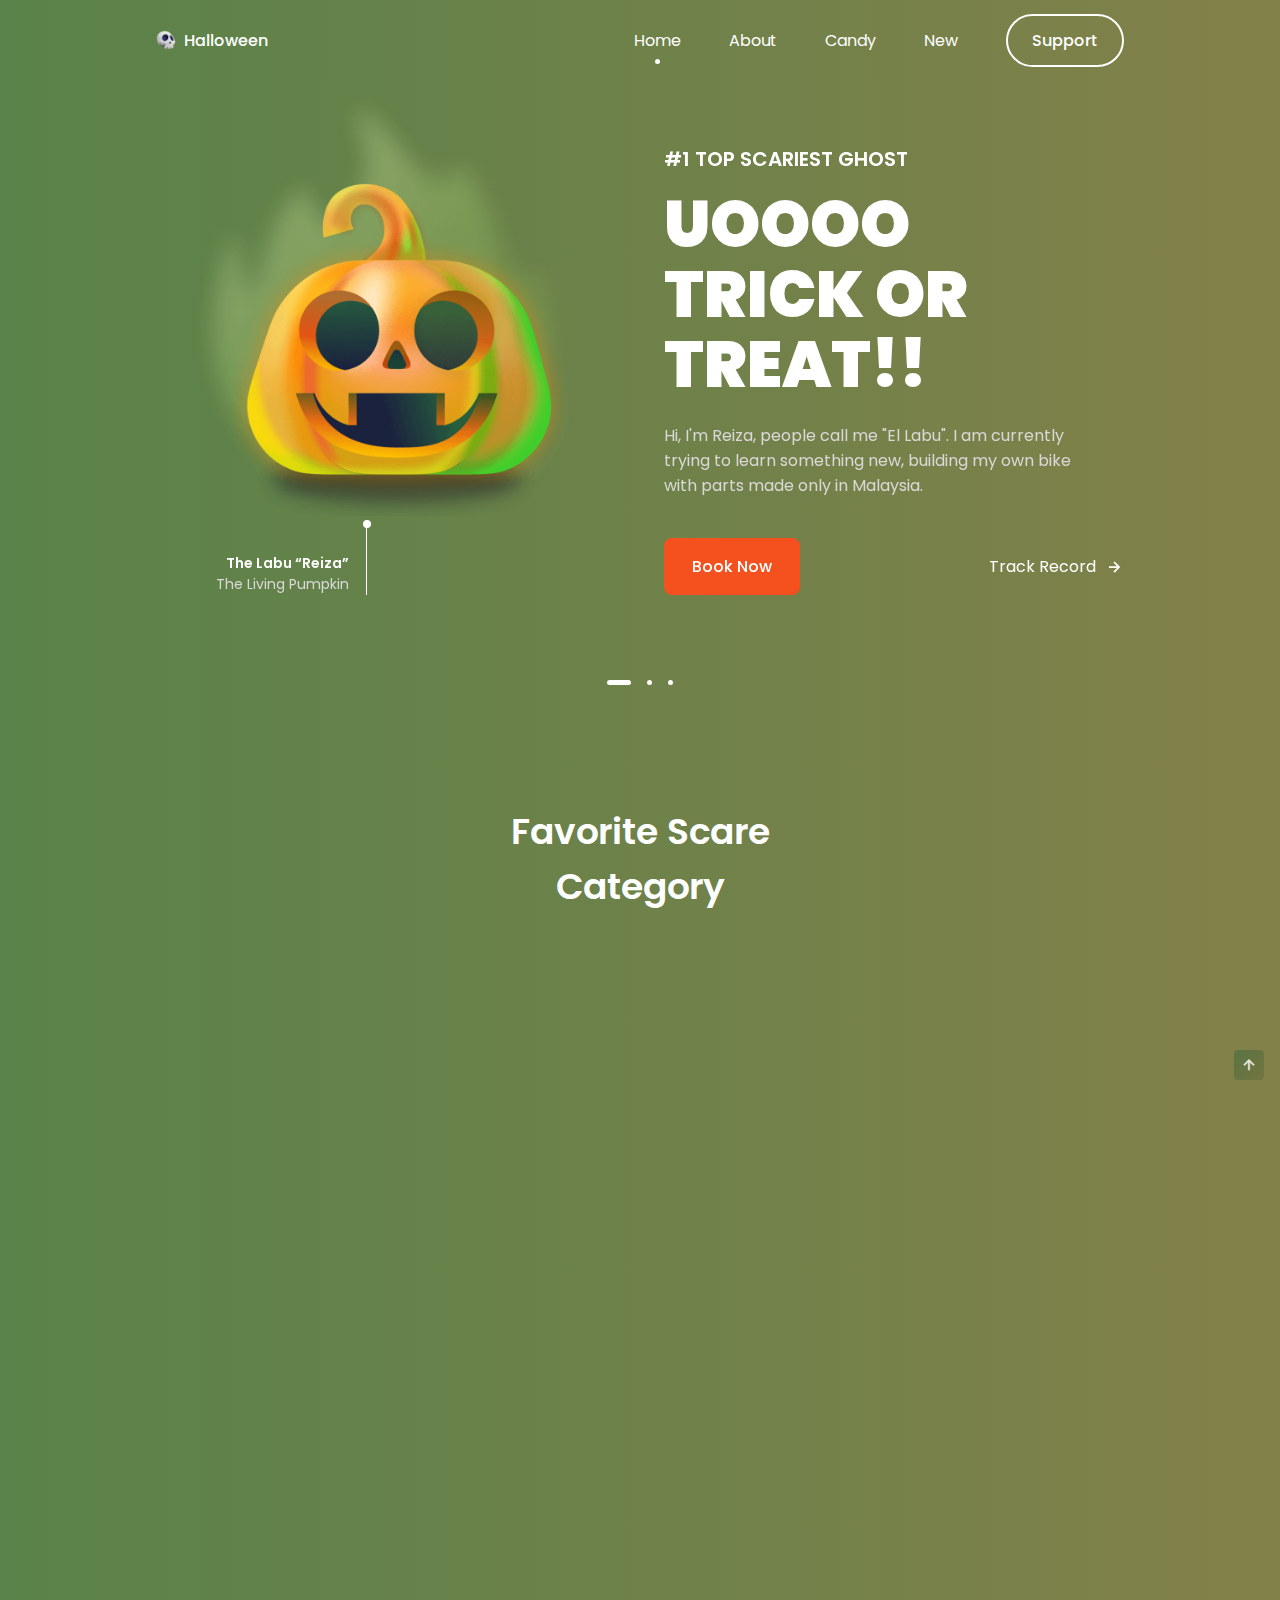
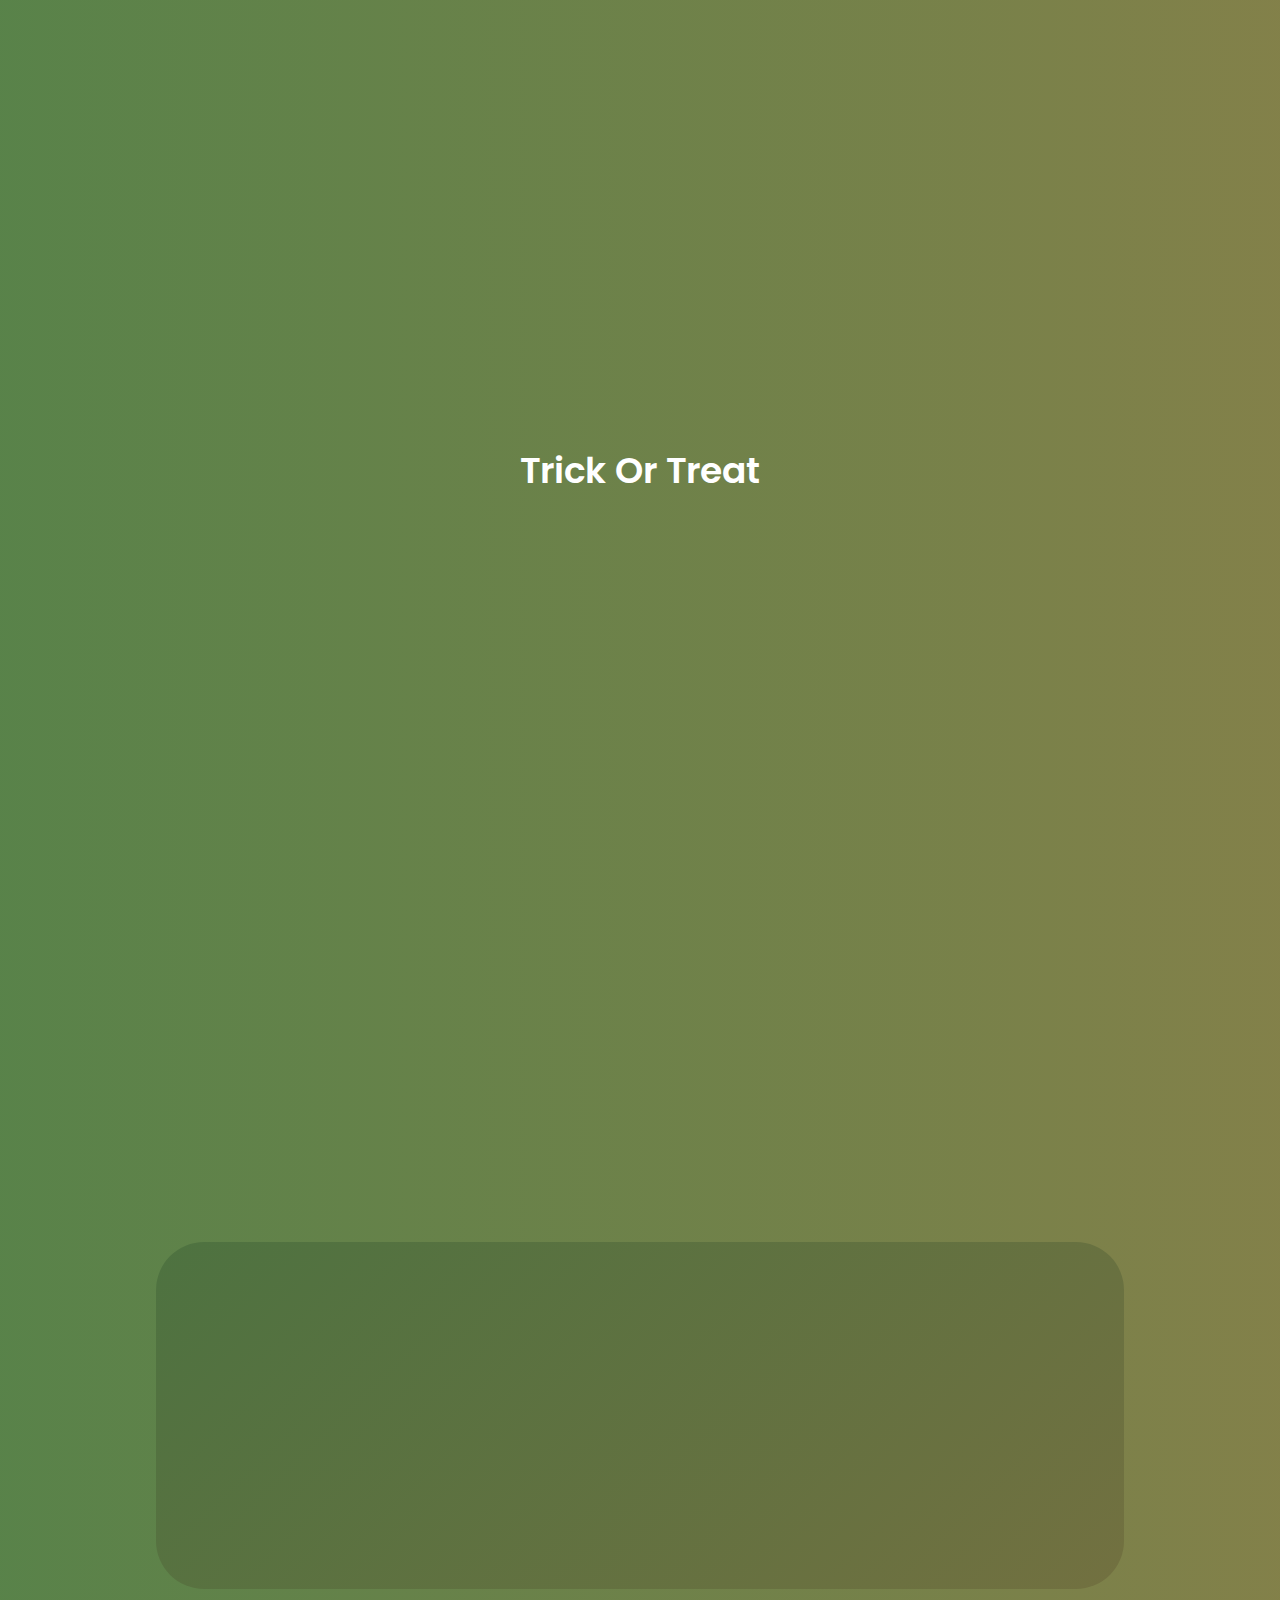
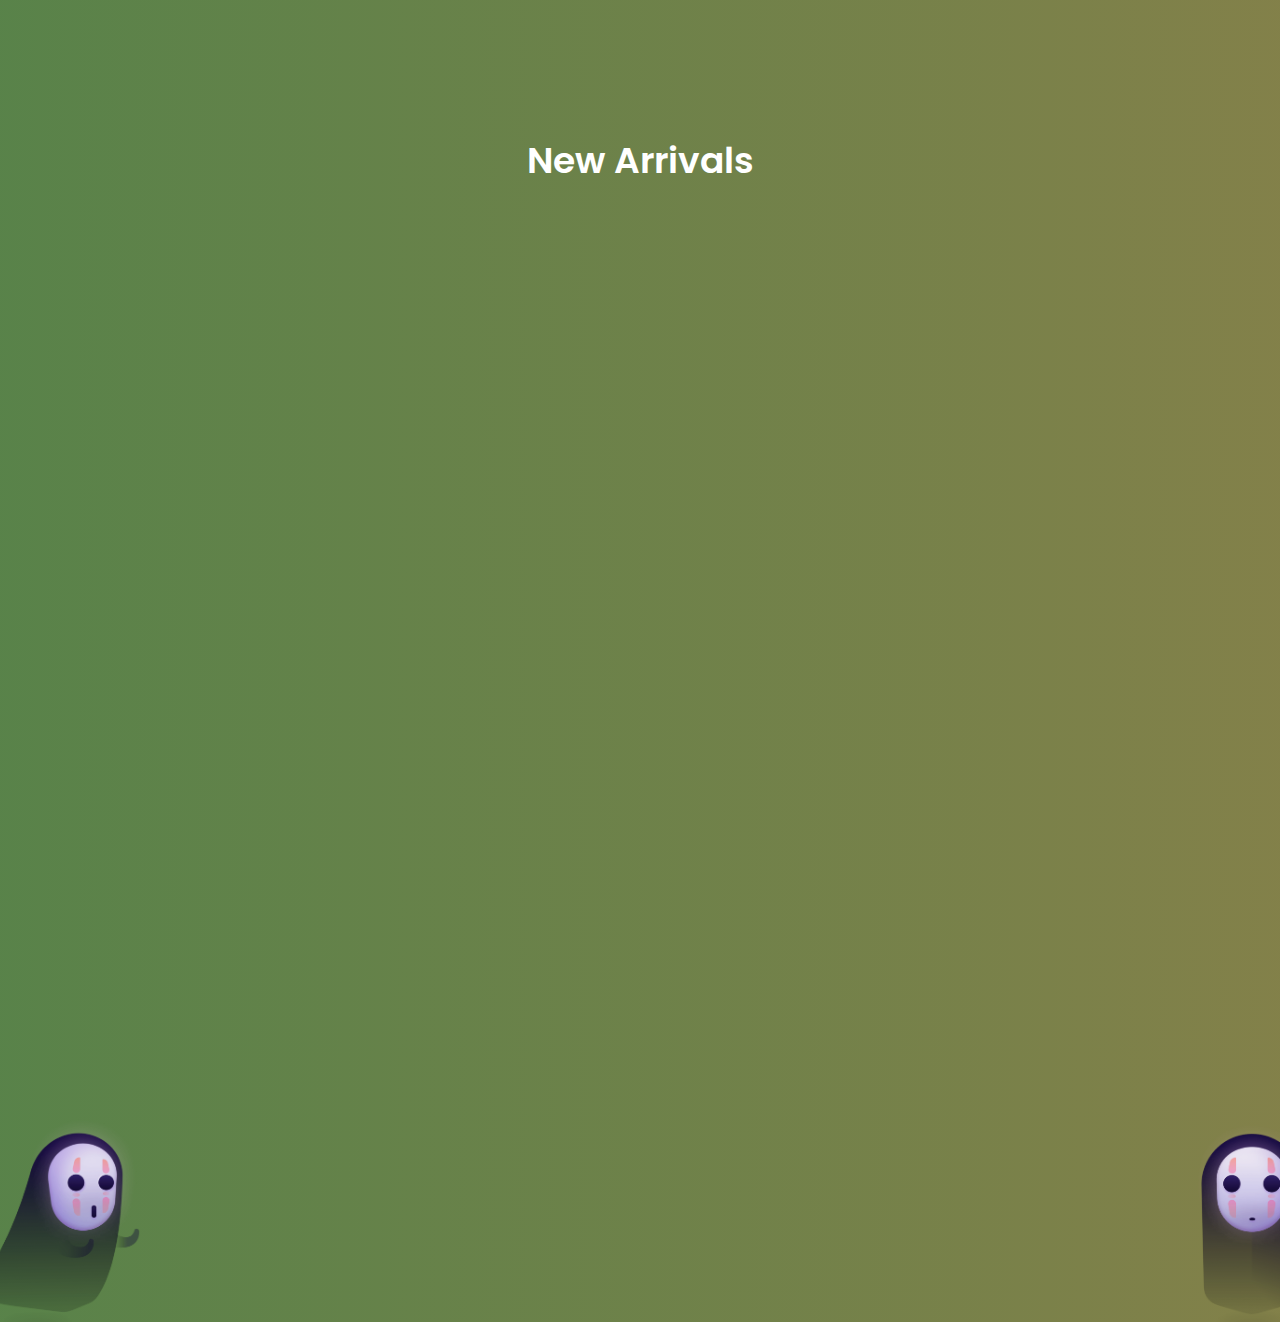
<file: Octanet Landingpage/index.html>
<!DOCTYPE html>
    <html lang="en">
    <head>
        <meta charset="UTF-8">
        <meta name="viewport" content="width=device-width, initial-scale=1.0">
        <link rel="shortcut icon" href="assets/img/favicon.png" type="image/x-icon">
        <link rel="stylesheet" href="https://cdn.jsdelivr.net/npm/boxicons@latest/css/boxicons.min.css">
        <link rel="stylesheet" href="assets/css/swiper-bundle.min.css">
        <link rel="stylesheet" href="assets/css/styles.css">
        <title>Responsive Halloween Website</title>
    </head>
    <body>
        <header class="header" id="header">
            <nav class="nav container">
                <a href="#" class="nav__logo">
                    <img src="assets/img/logo.png" alt="" class="nav__logo-img">
                    Halloween
                </a>

                <div class="nav__menu" id="nav-menu">
                    <ul class="nav__list">
                        <li class="nav__item">
                            <a href="#home" class="nav__link active-link">Home</a>
                        </li>

                        <li class="nav__item">
                            <a href="#about" class="nav__link">About</a>
                        </li>

                        <li class="nav__item">
                            <a href="#trick" class="nav__link">Candy</a>
                        </li>

                        <li class="nav__item">
                            <a href="#new" class="nav__link">New</a>
                        </li>

                        <a href="#" class="button button--ghost">Support</a>
                    </ul>

                    <div class="nav__close" id="nav-close">
                        <i class='bx bx-x'></i>
                    </div>

                    <img src="assets/img/nav-img.png" alt="" class="nav__img">
                </div>

                <div class="nav__toggle" id="nav-toggle">
                    <i class='bx bx-grid-alt'></i>
                </div>

            </nav>
        </header>

        <main class="main">
            <!--==================== HOME ====================-->
            <section class="home container" id="home">
                <div class="swiper home-swiper">
                    <div class="swiper-wrapper">
                        <!-- HOME SLIDER 1 -->
                        <section class="swiper-slide">
                            <div class="home__content grid">
                                <div class="home__group">
                                    <img src="assets/img/home1-img.png" alt="" class="home__img">
                                    <div class="home__indicator"></div>
    
                                    <div class="home__details-img">
                                        <h4 class="home__details-title">The Labu “Reiza”</h4>
                                        <span class="home__details-subtitle">The Living Pumpkin</span>
                                    </div>
                                </div>
    
                                <div class="home__data">
                                    <h3 class="home__subtitle">#1 Top Scariest Ghost</h3>
                                    <h1 class="home__title">UOOOO <br> TRICK OR <br> TREAT!!</h1>
                                    <p class="home__description">Hi, I'm Reiza, people call me "El Labu". I am currently trying to learn 
                                        something new, building my own bike with parts made only in Malaysia.
                                    </p>

                                    <div class="home__buttons">
                                        <a href="#" class="button">Book Now</a>
                                        <a href="#" class="button--link button--flex">Track Record <i class='bx bx-right-arrow-alt button__icon'></i></a>
                                    </div>
                                </div>
                            </div>
                        </section>

                        <!-- HOME SLIDER 2 -->
                        <section class="swiper-slide">
                            <div class="home__content grid">
                                <div class="home__group">
                                    <img src="assets/img/home2-img.png" alt="" class="home__img">
                                    <div class="home__indicator"></div>
    
                                    <div class="home__details-img">
                                        <h4 class="home__details-title">Adino & Grahami</h4>
                                        <span class="home__details-subtitle">No words can describe them</span>
                                    </div>
                                </div>
    
                                <div class="home__data">
                                    <h3 class="home__subtitle">#2 top Best duo</h3>
                                    <h1 class="home__title">BRING BACK <br> MY COTTON <br> CANDY</h1>
                                    <p class="home__description">Adino steals cotton candy from his brother and eats them all in one bite, 
                                        a hungry beast. Grahami can no longer contain his anger towards Adino.
                                    </p>

                                    <div class="home__buttons">
                                        <a href="#" class="button">Book Now</a>
                                        <a href="#" class="button--link button--flex">Track Record <i class='bx bx-right-arrow-alt button__icon'></i></a>
                                    </div>
                                </div>
                            </div>
                        </section>

                        <!-- HOME SLIDER 3 -->
                        <section class="swiper-slide">
                            <div class="home__content grid">
                                <div class="home__group">
                                    <img src="assets/img/home3-img.png" alt="" class="home__img">
                                    <div class="home__indicator"></div>
    
                                    <div class="home__details-img">
                                        <h4 class="home__details-title">Captain Sem</h4>
                                        <span class="home__details-subtitle">Veteran Spooky Ghost</span>
                                    </div>
                                </div>
    
                                <div class="home__data">
                                    <h3 class="home__subtitle">#3 Top Scariest  Ghost</h3>
                                    <h1 class="home__title">RESPAWN <br> THE SPOOKY <br> SKULL</h1>
                                    <p class="home__description">In search for cute little puppy, Captain Sem has come back from his tragic death. 
                                        With his hogwarts certified power he promise to be a hero for all of ghostkind.
                                    </p>

                                    <div class="home__buttons">
                                        <a href="#" class="button">Book Now</a>
                                        <a href="#" class="button--link button--flex">Track Record <i class='bx bx-right-arrow-alt button__icon'></i></a>
                                    </div>
                                </div>
                            </div>
                        </section>
                    </div>
                    <div class="swiper-pagination"></div>
                </div>
            </section>
            
            <!--==================== CATEGORY ====================-->
            <section class="section category">
                <h2 class="section__title">Favorite Scare <br> Category</h2>

                <div class="category__container container grid">
                    <div class="category__data">
                        <img src="assets/img/category1-img.png" alt="" class="category__img">
                        <h3 class="category__title">Ghosts</h3>
                        <p class="category__description">Choose the ghosts, the scariest there are.</p>
                    </div>

                    <div class="category__data">
                        <img src="assets/img/category2-img.png" alt="" class="category__img">
                        <h3 class="category__title">Pumpkins</h3>
                        <p class="category__description">You look at the scariest pumpkins there is.</p>
                    </div>

                    <div class="category__data">
                        <img src="assets/img/category3-img.png" alt="" class="category__img">
                        <h3 class="category__title">Witch Hat</h3>
                        <p class="category__description">Pick the most stylish witch hats out there.</p>
                    </div>
                </div>
            </section>

            <!--==================== ABOUT ====================-->
            <section class="section about" id="about">
                <div class="about__container container grid">
                    <div class="about__data">
                        <h2 class="section__title about__title">About Halloween <br> Night</h2>
                        <p class="about__description">Night of all the saints, or all the dead, is celebrated on October 31 and it is a 
                            very fun international celebration, this celebration comes from ancient origins, and is already 
                            celebrated by everyone.
                        </p>
                        <a href="#" class="button">Know more</a>
                    </div>

                    <img src="assets/img/about-img.png" alt="" class="about__img">
                </div>
            </section>

            <!--==================== TRICK OR TREAT ====================-->
            <section class="section trick" id="trick">
                <h2 class="section__title">Trick Or Treat</h2>

                <div class="trick__container container grid">
                    <div class="trick__content">
                        <img src="assets/img/trick-treat1-img.png" alt="" class="trick__img">
                        <h3 class="trick__title">Toffee</h3>
                        <span class="trick__subtitle">Candy</span>
                        <span class="trick__price">Rs.249</span>
                        <button class="button trick__button">
                            <i class='bx bx-cart-alt trick__icon'></i>
                        </button>
                    </div>

                    <div class="trick__content">
                        <img src="assets/img/trick-treat2-img.png" alt="" class="trick__img">
                        <h3 class="trick__title">Bone</h3>
                        <span class="trick__subtitle">Accessory</span>
                        <span class="trick__price">Rs.149</span>
                        <button class="button trick__button">
                            <i class='bx bx-cart-alt trick__icon'></i>
                        </button>
                    </div>

                    <div class="trick__content">
                        <img src="assets/img/trick-treat3-img.png" alt="" class="trick__img">
                        <h3 class="trick__title">Scarecrow</h3>
                        <span class="trick__subtitle">Accessory</span>
                        <span class="trick__price">Rs.449</span>
                        <button class="button trick__button">
                            <i class='bx bx-cart-alt trick__icon'></i>
                        </button>
                    </div>

                    <div class="trick__content">
                        <img src="assets/img/trick-treat4-img.png" alt="" class="trick__img">
                        <h3 class="trick__title">Candy Cane</h3>
                        <span class="trick__subtitle">Candy</span>
                        <span class="trick__price">Rs.199</span>
                        <button class="button trick__button">
                            <i class='bx bx-cart-alt trick__icon'></i>
                        </button>
                    </div>

                    <div class="trick__content">
                        <img src="assets/img/trick-treat5-img.png" alt="" class="trick__img">
                        <h3 class="trick__title">Pumpkin</h3>
                        <span class="trick__subtitle">Candy</span>
                        <span class="trick__price">Rs.699</span>
                        <button class="button trick__button">
                            <i class='bx bx-cart-alt trick__icon'></i>
                        </button>
                    </div>

                    <div class="trick__content">
                        <img src="assets/img/trick-treat6-img.png" alt="" class="trick__img">
                        <h3 class="trick__title">Ghost</h3>
                        <span class="trick__subtitle">Accessory</span>
                        <span class="trick__price">Rs.449</span>
                        <button class="button trick__button">
                            <i class='bx bx-cart-alt trick__icon'></i>
                        </button>
                    </div>
                </div>
            </section>
            
            <!--==================== DISCOUNT ====================-->
            <section class="section discount">
                <div class="discount__container container grid">
                    <div class="discount__data">
                        <h2 class="discount__title">50% Discount <br> On New Products</h2>
                        <a href="#" class="button">Go to new</a>
                    </div>

                    <img src="assets/img/discount-img.png" alt="" class="discount__img">
                </div>
            </section>

            <!--==================== NEW ARRIVALS ====================-->
            <section class="section new" id="new">
                <h2 class="section__title">New Arrivals</h2>

                <div class="new__container container">
                    <div class="swiper new-swiper">
                        <div class="swiper-wrapper">
                            <div class="new__content swiper-slide">
                                <div class="new__tag">New</div>
                                <img src="assets/img/new1-img.png" alt="" class="new__img">
                                <h3 class="new__title">Haunted House</h3>
                                <span class="new__subtitle">Accessory</span>
                                
                                <div class="new__prices">
                                    <span class="new__price">Rs.99</span>
                                    <span class="new__discount">Rs.199</span>
                                </div>

                                <button class="button new__button">
                                    <i class='bx bx-cart-alt new__icon'></i>
                                </button>
                            </div>
        
                            <div class="new__content swiper-slide">
                                <div class="new__tag">New</div>
                                <img src="assets/img/new2-img.png" alt="" class="new__img">
                                <h3 class="new__title">Halloween Candle</h3>
                                <span class="new__subtitle">Accessory</span>
        
                                <div class="new__prices">
                                    <span class="new__price">Rs119</span>
                                    <span class="new__discount">Rs.229</span>
                                </div>

                                <button class="button new__button">
                                    <i class='bx bx-cart-alt new__icon'></i>
                                </button>
                            </div>
        
                            <div class="new__content swiper-slide">
                                <div class="new__tag">New</div>
                                <img src="assets/img/new3-img.png" alt="" class="new__img">
                                <h3 class="new__title">Witch Hat</h3>
                                <span class="new__subtitle">Accessory</span>
        
                                <div class="new__prices">
                                    <span class="new__price">Rs.49</span>
                                    <span class="new__discount">Rs.99</span>
                                </div>

                                <button class="button new__button">
                                    <i class='bx bx-cart-alt new__icon'></i>
                                </button>
                            </div>
        
                            <div class="new__content swiper-slide">
                                <div class="new__tag">New</div>
                                <img src="assets/img/new4-img.png" alt="" class="new__img">
                                <h3 class="new__title">Rip</h3>
                                <span class="new__subtitle">Accessory</span>
        
                                <div class="new__prices">
                                    <span class="new__price">Rs.249</span>
                                    <span class="new__discount">Rs.499</span>
                                </div>

                                <button class="button new__button">
                                    <i class='bx bx-cart-alt new__icon'></i>
                                </button>
                            </div>
        
                            <div class="new__content swiper-slide">
                                <div class="new__tag">New</div>
                                <img src="assets/img/new5-img.png" alt="" class="new__img">
                                <h3 class="new__title">Terrifying Crystal Ball</h3>
                                <span class="new__subtitle">Accessory</span>
        
                                <div class="new__prices">
                                    <span class="new__price">Rs.149</span>
                                    <span class="new__discount">Rs.249</span>
                                </div>

                                <button class="button new__button">
                                    <i class='bx bx-cart-alt new__icon'></i>
                                </button>
                            </div>
        
                            <div class="new__content swiper-slide">
                                <div class="new__tag">New</div>
                                <img src="assets/img/new6-img.png" alt="" class="new__img">
                                <h3 class="new__title">Witch Broom</h3>
                                <span class="new__subtitle">Accessory</span>
        
                                <div class="new__prices">
                                    <span class="new__price">Rs.199</span>
                                    <span class="new__discount">Rs.349</span>
                                </div>

                                <button class="button new__button">
                                    <i class='bx bx-cart-alt new__icon'></i>
                                </button>
                            </div>
                        </div>
                    </div>
                </div>
            </section>

            <!--==================== OUR NEWSLETTER ====================-->
            <section class="section newsletter">
                <div class="newsletter__container container">
                    <h2 class="section__title">Our Newsletter</h2>
                    <p class="newsletter__description">
                        Promotion new products and sales. Directly to your inbox
                    </p>

                    <form action="" class="newsletter__form">
                        <input type="text" placeholder="Enter your email" class="newsletter__input">
                        <button class="button">
                            Subscribe
                        </button>
                    </form>
                </div>
            </section>
        </main>

        <!--==================== FOOTER ====================-->
            <footer class="footer section">
                <div class="footer__container container grid">
                    <div class="footer__content">
                        <a href="#" class="footer__logo">
                            <img src="assets/img/logo.png" alt="" class="footer__logo-img">
                            Halloween
                        </a>

                        <p class="footer__description">Enjoy the scariest night <br> of your life.</p>
                        
                        <div class="footer__social">
                            <a href="https://www.facebook.com/" target="_blank" class="footer__social-link">
                                <i class='bx bxl-facebook'></i>
                            </a>
                            <a href="https://www.instagram.com/" target="_blank" class="footer__social-link">
                                <i class='bx bxl-instagram-alt' ></i>
                            </a>
                            <a href="https://twitter.com/" target="_blank" class="footer__social-link">
                                <i class='bx bxl-twitter' ></i>
                            </a>
                        </div>
                    </div>

                    <div class="footer__content">
                        <h3 class="footer__title">About</h3>
                        
                        <ul class="footer__links">
                            <li>
                                <a href="#" class="footer__link">About Us</a>
                            </li>
                            <li>
                                <a href="#" class="footer__link">Features</a>
                            </li>
                            <li>
                                <a href="#" class="footer__link">News</a>
                            </li>
                        </ul>
                    </div>

                    <div class="footer__content">
                        <h3 class="footer__title">Our Services</h3>
                        
                        <ul class="footer__links">
                            <li>
                                <a href="#" class="footer__link">Pricing</a>
                            </li>
                            <li>
                                <a href="#" class="footer__link">Discounts</a>
                            </li>
                            <li>
                                <a href="#" class="footer__link">Shipping mode</a>
                            </li>
                        </ul>
                    </div>

                    <div class="footer__content">
                        <h3 class="footer__title">Our Company</h3>
                        
                        <ul class="footer__links">
                            <li>
                                <a href="#" class="footer__link">Blog</a>
                            </li>
                            <li>
                                <a href="#" class="footer__link">About us</a>
                            </li>
                            <li>
                                <a href="#" class="footer__link">Our mision</a>
                            </li>
                        </ul>
                    </div>
                </div>

                <img src="assets/img/footer1-img.png" alt="" class="footer__img-one">
                <img src="assets/img/footer2-img.png" alt="" class="footer__img-two">
            </footer>

            <!--=============== SCROLL UP ===============-->
            <a href="#" class="scrollup" id="scroll-up">
                <i class='bx bx-up-arrow-alt scrollup__icon'></i>
            </a>
        
        <!--=============== SCROLL REVEAL ===============-->
        <script src="assets/js/scrollreveal.min.js"></script>

        <!--=============== SWIPER JS ===============-->
        <script src="assets/js/swiper-bundle.min.js"></script>
        
        <!--=============== MAIN JS ===============-->
        <script src="assets/js/main.js"></script>
    </body>
</html>
</file>
<file: Octanet Landingpage/assets/css/styles.css>
@import url('https://fonts.googleapis.com/css2?family=Poppins:wght@400;500;600;900&display=swap');
:root {
  --header-height: 3.5rem;
  --hue: 14;
  --first-color: hsl(var(--hue), 91%, 54%);
  --first-color-alt: hsl(var(--hue), 91%, 50%);
  --title-color: hsl(var(--hue), 4%, 100%);
  --text-color: hsl(var(--hue), 4%, 85%);
  --text-color-light: hsl(var(--hue), 4%, 55%);
  --body-color: linear-gradient(90deg, hsl(104, 28%, 40%) 0%, hsl(58, 28%, 40%) 100%);
  --container-color: linear-gradient(136deg, hsl(104, 28%, 35%) 0%, hsl(58, 28%, 35%) 100%);
  --body-font: 'Poppins', sans-serif;
  --biggest-font-size: 2rem;
  --h1-font-size: 1.5rem;
  --h2-font-size: 1.25rem;
  --h3-font-size: 1rem;
  --normal-font-size: .938rem;
  --small-font-size: .813rem;
  --smaller-font-size: .75rem;
  --font-medium: 500;
  --font-semi-bold: 600;
  --font-black: 900;

  --mb-0-25: .25rem;
  --mb-0-5: .5rem;
  --mb-0-75: .75rem;
  --mb-1: 1rem;
  --mb-1-5: 1.5rem;
  --mb-2: 2rem;
  --mb-2-5: 2.5rem;

  --z-tooltip: 10;
  --z-fixed: 100;
}
@media screen and (min-width: 992px) {
  :root {
    --biggest-font-size: 4rem;
    --h1-font-size: 2.25rem;
    --h2-font-size: 1.5rem;
    --h3-font-size: 1.25rem;
    --normal-font-size: 1rem;
    --small-font-size: .875rem;
    --smaller-font-size: .813rem;
  }
}
*{
  box-sizing: border-box;
  padding: 0;
  margin: 0;
}

html{
  scroll-behavior: smooth;
}

body{
  margin: var(--header-height) 0 0 0;
  font-family: var(--body-font);
  font-size: var(--normal-font-size);
  background: var(--body-color);
  color: var(--text-color);
}

h1,h2,h3,h4{
  color: var(--title-color);
  font-weight: var(--font-semi-bold);
}

ul{
  list-style: none;
}

a{
  text-decoration: none;
}

img{
  max-width: 100%;
  height: auto;
}

button,
input{
  border: none;
  outline: none;
}

button{
  cursor: pointer;
  font-family: var(--body-font);
  font-size: var(--normal-font-size);
}
.section{
  padding: 4.5rem 0 2rem;
}

.section__title{
  font-size: var(--h2-font-size);
  margin-bottom: var(--mb-2);
  text-align: center;
}
.container{
  max-width: 968px;
  margin-left: var(--mb-1-5);
  margin-right: var(--mb-1-5);
}

.grid{
  display: grid;
}

.main{
  overflow: hidden; 
}
.header{
  width: 100%;
  background: var(--body-color); 
  position: fixed;
  top: 0;
  left: 0;
  z-index: var(--z-fixed);
}
.nav{
  height: var(--header-height);
  display: flex;
  justify-content: space-between;
  align-items: center;
}

.nav__logo{
  display: flex;
  align-items: center;
  column-gap: .5rem;
  font-weight: var(--font-medium);
}

.nav__logo-img{
  width: 1.25rem;
}

.nav__link,
.nav__logo,
.nav__toggle,
.nav__close{
  color: var(--title-color);
}

.nav__toggle{
  font-size: 1.25rem;
  cursor: pointer;
}

@media screen and (max-width: 767px){
  .nav__menu{
    position: fixed;
    width: 100%;
    background: var(--container-color);
    top: -150%;
    left: 0;
    padding: 3.5rem 0;
    transition: .4s;
    z-index: var(--z-fixed);
    border-radius: 0 0 1.5rem 1.5rem;
  }
}

.nav__img{
  width: 100px;
  position: absolute;
  top: 0;
  left: 0;
}

.nav__close{
  font-size: 1.8rem;
  position: absolute;
  top: .5rem;
  right: .7rem;
  cursor: pointer;
}

.nav__list{
  display: flex;
  flex-direction: column;
  align-items: center;
  row-gap: 1.5rem;
}

.nav__link{
  text-transform: uppercase;
  font-weight: var(--font-black);
  transition: .4s;
}

.nav__link:hover{
  color: var(--text-color);
}
.show-menu{
  top: 0;
}
.scroll-header{
  background: var(--container-color);
}

.active-link{
  position: relative;
}

.active-link::before{
  content: '';
  position: absolute;
  bottom: -.75rem;
  left: 45%;
  width: 5px;
  height: 5px;
  background-color: var(--title-color);
  border-radius: 50%;
}
.home__content{
  row-gap: 1rem;
}

.home__group{
  display: grid;
  position: relative;
  padding-top: 2rem;
}

.home__img{
  height: 250px;
  justify-self: center;
}

.home__indicator{
  width: 8px;
  height: 8px;
  background-color: var(--title-color);
  border-radius: 50%;
  position: absolute;
  top: 7rem;
  right: 2rem;
}

.home__indicator::after{
  content: '';
  position: absolute;
  width: 1px;
  height: 48px;
  background-color: var(--title-color);
  top: -3rem;
  right: 45%;
}

.home__details-img{
  position: absolute;
  right: .5rem;
}

.home__details-title,
.home__details-subtitle{
  display: block;
  font-size: var(--small-font-size);
  text-align: right;
}

.home__subtitle{
  font-size: var(--h3-font-size);
  text-transform: uppercase;
  margin-bottom: var(--mb-1);
}

.home__title{
  font-size: var(--biggest-font-size);
  font-weight: var(--font-black);
  line-height: 109%;
  margin-bottom: var(--mb-1);
}

.home__description{
  margin-bottom: var(--mb-1);
}

.home__buttons{
  display: flex;
  justify-content: space-between;
}
.swiper-pagination{
  position: initial;
  margin-top: var(--mb-1);
}

.swiper-pagination-bullet{
  width: 5px;
  height: 5px;
  background-color: var(--title-color);
  opacity: 1;
}

.swiper-pagination-horizontal.swiper-pagination-bullets .swiper-pagination-bullet{
  margin: 0 .5rem;
} 

.swiper-pagination-bullet-active{
  width: 1.5rem;
  height: 5px;
  border-radius: .5rem;
}
.button{
  display: inline-block;
  background-color: var(--first-color);
  color: var(--title-color);
  padding: 1rem 1.75rem;
  border-radius: .5rem;
  font-weight: var(--font-medium);
  transition: .3s;
}

.button:hover{
  background-color: var(--first-color-alt);
}

.button__icon{
  font-size: 1.25rem;
}

.button--ghost{
  border: 2px solid;
  background-color: transparent;
  border-radius: 3rem;
  padding: .75rem 1.5rem;
}

.button--ghost:hover{
  background: none;
}

.button--link{
  color: var(--title-color);
}

.button--flex{
  display: inline-flex;
  align-items: center;
  column-gap: .5rem;
}
.category__container{
  grid-template-columns: repeat(2, 1fr);
  gap: 1rem 2rem;
}

.category__data{
  text-align: center;
}

.category__img{
  width: 120px;
  margin-bottom: var(--mb-0-75);
  transition: .3s;
}

.category__title{
  margin-bottom: var(--mb-0-25);
}

.category__data:hover .category__img{
  transform: translateY(-.5rem);
}
.about__container{
  row-gap: 2rem;
}

.about__data{
  text-align: center;
}

.about__description{
  margin-bottom: var(--mb-2);
}

.about__img{
  width: 200px;
  justify-self: center;
  animation: floating 2s ease-in-out infinite;
}
.trick__container{
  grid-template-columns: repeat(2, 1fr);
  gap: 1.5rem;
  padding-top: 1rem;
}

.trick__content{
  position: relative;
  background: var(--container-color);
  border-radius: 1rem;
  padding: 1.5rem 0 1rem 0;
  text-align: center;
  overflow: hidden;
}

.trick__img{
  width: 90px;
  transition: .3s;
}

.trick__subtitle,
.trick__price{
  display: block;
}

.trick__subtitle{
  font-size: var(--smaller-font-size);
  margin-bottom: var(--mb-0-5);
}

.trick__title,
.trick__price{
  color: var(--title-color);
  font-weight: var(--font-medium);
  font-size: var(--normal-font-size);
}

.trick__button{
  display: inline-flex;
  padding: .5rem;
  border-radius: .25rem .25rem .75rem .25rem;
  position: absolute;
  right: -3rem;
  bottom: 0;
}

.trick__icon{
  font-size: 1.25rem;
  color: var(--title-color);
}

.trick__content:hover .trick__img{
  transform: translateY(-.5rem);
}

.trick__content:hover .trick__button{
  right: 0;
}
.discount__container{
  background: var(--container-color);
  border-radius: 1rem;
  padding: 2.5rem 0 1.5rem;
  row-gap: .75rem;
}

.discount__data{
  text-align: center;
}

.discount__title{
  font-size: var(--h2-font-size);
  margin-bottom: var(--mb-2);
}

.discount__img{
  width: 200px;
  justify-self: center;
}
.new__container{
  padding-top: 1rem;
}

.new__img{
  width: 120px;
  margin-bottom: var(--mb-0-5);
  transition: .3s;
}
.new__content{
  position: relative;
  background: var(--container-color);
  width: 242px;
  padding: 2rem 0 1.5rem 0;
  border-radius: .75rem;
  text-align: center;
  overflow: hidden;
}
.new__tag{
  position: absolute;
  top: 8%;
  left: 8%;
  background-color: var(--first-color);
  color: var(--title-color);
  font-size: var(--small-font-size);
  padding: .25rem .5rem;
  border-radius: .25rem;
}
.new__title{
  font-size: var(--normal-font-size);
  font-weight: var(--font-medium);
}
.new__subtitle{
  display: block;
  font-size: var(--small-font-size);
  margin-bottom: var(--mb-0-5);
}
.new__prices{
  display: inline-flex;
  align-items: center;
  column-gap: .5rem;
}
.new__price{
  font-weight: var(--font-medium);
  color: var(--title-color);
}
.new__discount{
  color: var(--first-color);
  font-size: var(--smaller-font-size);
  text-decoration: line-through;
  font-weight: var(--font-medium);
}
.new__button{
  display: inline-flex;
  padding: .5rem;
  border-radius: .25rem .25rem .75rem .25rem;
  position: absolute;
  bottom: 0;
  right: -3rem;
}
.new__icon{
  font-size: 1.25rem;
}
.new__content:hover .new__img{
  transform: translateY(-.5rem);
}
.new__content:hover .new__button{
  right: 0;
}
.newsletter__description{
  text-align: center;
  margin-bottom: var(--mb-1-5);
}
.newsletter__form{
  background: var(--container-color);
  padding: 1rem;
  display: flex;
  justify-content: space-between;
  border-radius: .75rem;
}
.newsletter__input{
  width: 70%;
  padding: 0 .5rem;
  background: none;
  color: var(--title-color);
}
.newsletter__input::placeholder{
  color: var(--text-color);
}
.footer{
  position: relative;
  overflow: hidden;
}
.footer__img-one,
.footer__img-two{
  position: absolute;
  transition: .3s;
}
.footer__img-one{
  width: 100px;
  top: 6rem;
  right: -2rem;
}
.footer__img-two{
  width: 150px;
  bottom: 4rem;
  right: 4rem;
}
.footer__img-one:hover,
.footer__img-two:hover{
  transform: translateY(-.5rem);
}
.footer__container{
  row-gap: 2rem;
}
.footer__logo{
  display: flex;
  align-items: center;
  column-gap: .5rem;
  margin-bottom: var(--mb-1);
  font-weight: var(--font-medium);
  color: var(--title-color);
}
.footer__logo-img{
  width: 20px;
}
.footer__description{
  margin-bottom: var(--mb-2-5);
}
.footer__social{
  display: flex;
  column-gap: .75rem;
}
.footer__social-link{
  display: inline-flex;
  background: var(--container-color);
  padding: .25rem;
  border-radius: .25rem;
  color: var(--title-color);
  font-size: 1rem;
}
.footer__social-link:hover{
  background: var(--body-color);
}
.footer__title{
  font-size: var(--h3-font-size);
  margin-bottom: var(--mb-1);
}
.footer__links{
  display: grid;
  row-gap: .35rem;
}
.footer__link{
  font-size: var(--small-font-size);
  color: var(--text-color);
  transition: .3s;
}
.footer__link:hover{
  color: var(--title-color);
}
.footer__copy{
  display: block;
  text-align: center;
  font-size: var(--smaller-font-size);
  margin-top: 4.5rem;
}
.scrollup{
  position: fixed;
  background: var(--container-color);
  right: 1rem;
  bottom: -20%;
  display: inline-flex;
  padding: .3rem;
  border-radius: .25rem;
  z-index: var(--z-tooltip);
  opacity: .8;
  transition: .4s;
}
.scrollup__icon{
  font-size: 1.25rem;
  color: var(--title-color);
}
.scrollup:hover{
  background: var(--container-color);
  opacity: 1;
}
.show-scroll{
  bottom: 3rem;
}
::-webkit-scrollbar{
  width: 0.6rem;
  background: #413e3e;
}
::-webkit-scrollbar-thumb{
  background: #272525;
  border-radius: .5rem;
}
@media screen and (max-width: 320px){
  .container{
    margin-left: var(--mb-1);
    margin-right: var(--mb-1);
  }

  .home__img{
    height: 200px;
  }
  .home__buttons{
    flex-direction: column;
    width: max-content;
    row-gap: 1rem;
  }
  .category__container,
  .trick__container{
    grid-template-columns: .8fr;
    justify-content: center;
  }
}
@media screen and (min-width: 576px){
  .about__container{
    grid-template-columns: .8fr;
    justify-content: center;
  }
  .newsletter__container{
    display: grid;
    grid-template-columns: .7fr;
    justify-content: center;
  }
  .newsletter__description{
    padding: 0 3rem;
  }
}
@media screen and (min-width: 767px){
  body{
    margin: 0;
  }
  .section{
    padding: 7rem 0 2rem;
  }
  .nav{
    height: calc(var(--header-height) + 1.5rem);
  }
  .nav__img,
  .nav__close,
  .nav__toggle{
    display: none;
  }
  .nav__list{
    flex-direction: row;
    column-gap: 3rem;
  }
  .nav__link{
    text-transform: initial;
    font-weight: initial;
  }
  .home__content{
    padding: 8rem 0 2rem;
    grid-template-columns: repeat(2, 1fr);
    gap: 4rem;
  }
  .home__img{
    height: 300px;
  }
  .swiper-pagination{
    margin-top: var(--mb-2);
  }
  .category__container{
    grid-template-columns: repeat(3, 200px);
    justify-content: center;
  }
  .about__container{
    grid-template-columns: repeat(2, 1fr);
    align-items: center;
  }
  .about__title,
  .about__data{
    text-align: initial;
  }
  .about__img{
    width: 250px;
  }
  .trick__container{
    grid-template-columns: repeat(3, 200px);
    justify-content: center;
    gap: 2rem;
  }
  .discount__container{
    grid-template-columns: repeat(2, max-content);
    justify-content: center;
    align-items: center;
    column-gap: 3rem;
    padding: 3rem 0;
    border-radius: 3rem;
  }
  .discount__img{
    width: 350px;
    order: -1;
  }
  .discount__data{
    padding-right: 6rem;
  }
  .newsletter__container{
    grid-template-columns: .5fr;
  }
  .footer__container{
    grid-template-columns: repeat(4, 1fr);
    justify-items: center;
    column-gap: 1rem;
  }
  .footer__img-two{
    right: initial;
    bottom: 0;
    left: 15%;
  }
}
@media screen and (min-width: 992px){
  .container{
    margin-left: auto;
    margin-right: auto;
  }
  .section__title{
    font-size: var(--h1-font-size);
    margin-bottom: 3rem;
  }
  .home__content{
    padding-top: 9rem;
    gap: 3rem;
  }
  .home__group{
    padding-top: 0;
  }
  .home__img{
    height: 400px;
    transform: translateY(-3rem);
  }
  .home__indicator{
    top: initial;
    right: initial;
    bottom: 15%;
    left: 45%;
  }
  .home__indicator::after{
    top: 0;
    height: 75px;
  }
  .home__details-img{
    bottom: 0;
    right: 58%;
  }
  .home__title{
    margin-bottom: var(--mb-1-5);
  }
  .home__description{
    margin-bottom: var(--mb-2-5);
    padding-right: 2rem;
  }
  .category__container{
    column-gap: 8rem;
  }
  .category__img{
    width: 200px;
  }
  .about__container{
    column-gap: 7rem;
  }
  .about__img{
    width: 350px;
  }
  .about__description{
    padding-right: 2rem;
  }
  .trick__container{
    gap: 3.5rem;
  }
  .trick__content{
    border-radius: 1.5rem;
  }
  .trick__img{
    width: 110px;
  }
  .trick__title{
    font-size: var(--h3-font-size);
  }
  .discount__container{
    column-gap: 7rem;
  }
  .new__content{
    width: 310px;
    border-radius: 1rem;
    padding: 2rem 0;
  }
  .new__img{
    width: 150px;
  }
  .new__img,
  .new__subtitle{
    margin-bottom: var(--mb-1);
  }
  .new__title{
    font-size: var(--h3-font-size);
  }
  .footer__copy{
    margin-top: 6rem;
  }
}
@media screen and (min-width: 1200px){
  .home__img{
    height: 420px;
  }
  .swiper-pagination{
    margin-top: var(--mb-2-5);
  }
  .footer__img-one{
    width: 120px;
  }
  .footer__img-two{
    width: 180px;
    top: 30%;
    left: -3%;
  }
}
@keyframes floating {
  0% { transform: translate(0,  0px); }
  50%  { transform: translate(0, 15px); }
  100%   { transform: translate(0, -0px); }   
}
</file>
